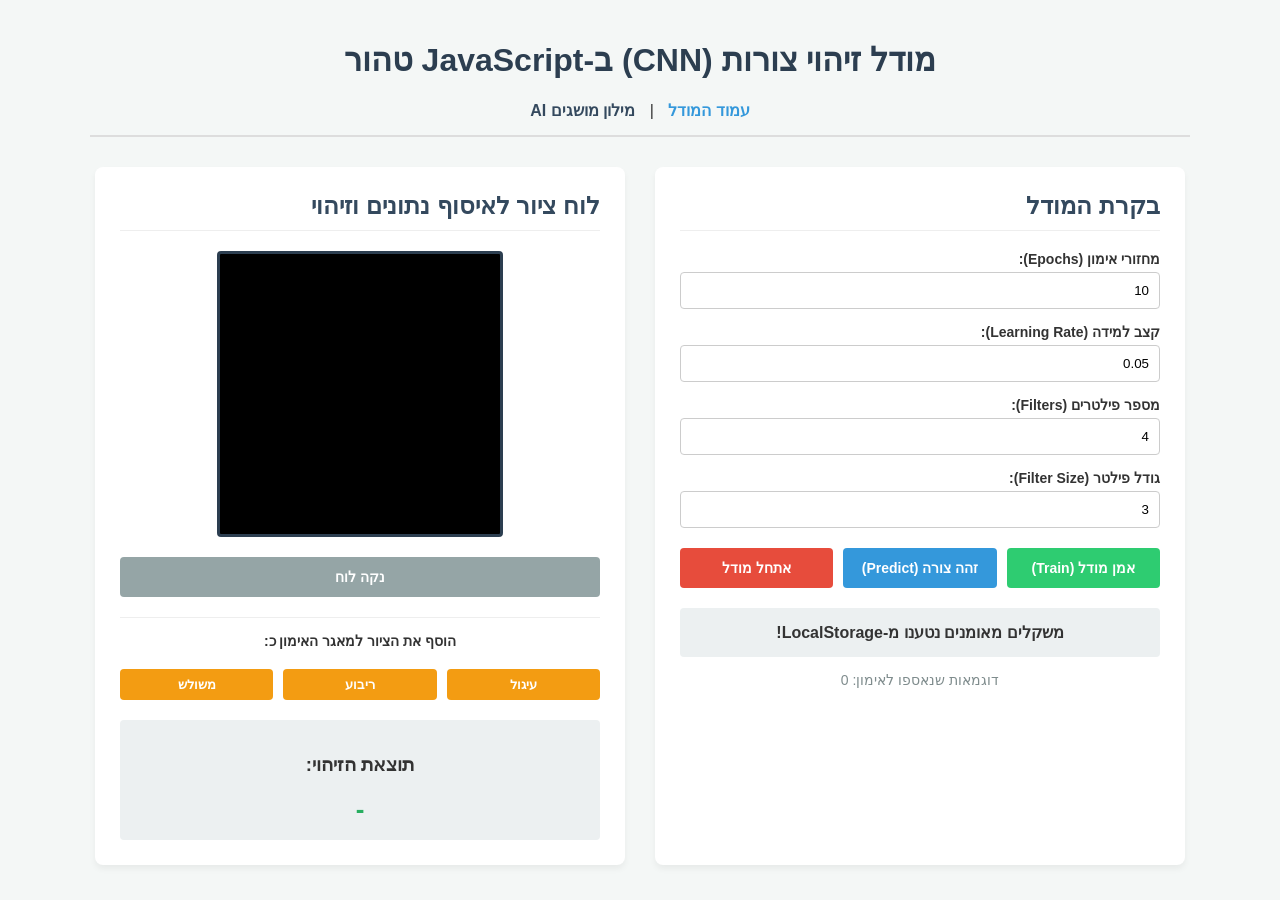
<file: index.html>
<!DOCTYPE html>
<html lang="he" dir="rtl">
<head>
    <meta charset="UTF-8">
    <meta name="viewport" content="width=device-width, initial-scale=1.0">
    <title>זיהוי צורות - CNN מהיסוד</title>
    <link rel="stylesheet" href="style.css">
</head>
<body>
    <div class="container">
        <header>
            <h1>מודל זיהוי צורות (CNN) ב-JavaScript טהור</h1>
            <nav>
                <a href="index.html" class="active">עמוד המודל</a> | 
                <a href="dictionary.html">מילון מושגים AI</a>
            </nav>
        </header>

        <main class="main-content">
            <section class="controls-panel">
                <h2>בקרת המודל</h2>
                <div class="control-group">
                    <label for="epochs">מחזורי אימון (Epochs):</label>
                    <input type="number" id="epochs" value="10" min="1">
                </div>
                <div class="control-group">
                    <label for="learningRate">קצב למידה (Learning Rate):</label>
                    <input type="number" id="learningRate" value="0.05" step="0.01" min="0.001">
                </div>
                <div class="control-group">
                    <label for="numFilters">מספר פילטרים (Filters):</label>
                    <input type="number" id="numFilters" value="4" min="1">
                </div>
                <div class="control-group">
                    <label for="filterSize">גודל פילטר (Filter Size):</label>
                    <input type="number" id="filterSize" value="3" min="2" max="5">
                </div>
                
                <div class="buttons-group">
                    <button id="btnTrain" class="btn btn-train">אמן מודל (Train)</button>
                    <button id="btnPredict" class="btn btn-predict">זהה צורה (Predict)</button>
                    <button id="btnReset" class="btn btn-reset">אתחל מודל</button>
                </div>
                <div id="statusUpdate" class="status-box">ממתין לפעולה...</div>
                
                <div class="data-stats">
                    <p>דוגמאות שנאספו לאימון: <span id="dataCount">0</span></p>
                </div>
            </section>

            <section class="canvas-panel">
                <h2>לוח ציור לאיסוף נתונים וזיהוי</h2>
                <div class="canvas-container">
                    <canvas id="paintCanvas" width="280" height="280"></canvas>
                </div>
                <div class="canvas-buttons">
                    <button id="btnClearCanvas" class="btn">נקה לוח</button>
                </div>
                
                <div class="add-data-group">
                    <h4>הוסף את הציור למאגר האימון כ:</h4>
                    <button onclick="addTrainingData(0)" class="btn btn-data">עיגול</button>
                    <button onclick="addTrainingData(1)" class="btn btn-data">ריבוע</button>
                    <button onclick="addTrainingData(2)" class="btn btn-data">משולש</button>
                </div>
                
                <div id="predictionResult" class="result-box">
                    <h3>תוצאת הזיהוי:</h3>
                    <p class="result-text">-</p>
                </div>
            </section>
        </main>
    </div>
    <script src="cnn.js"></script>
</body>
</html>
</file>
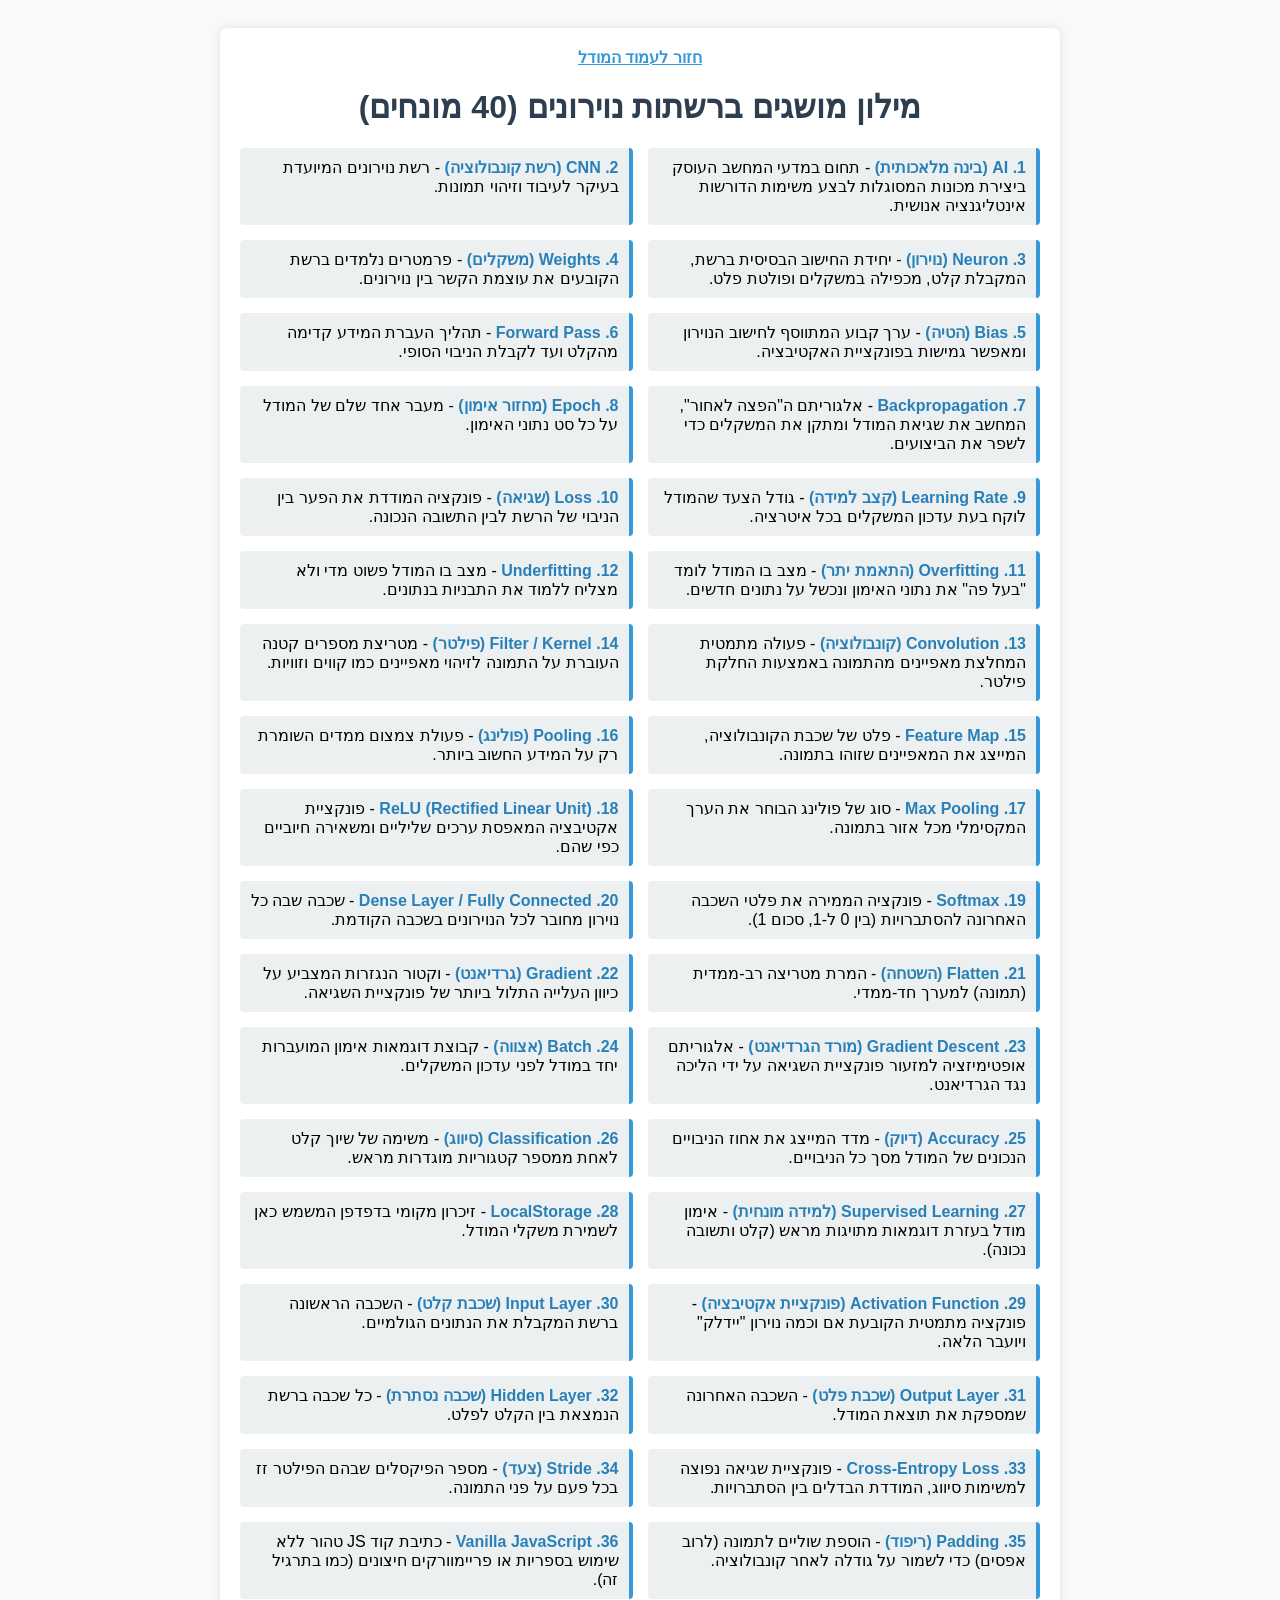
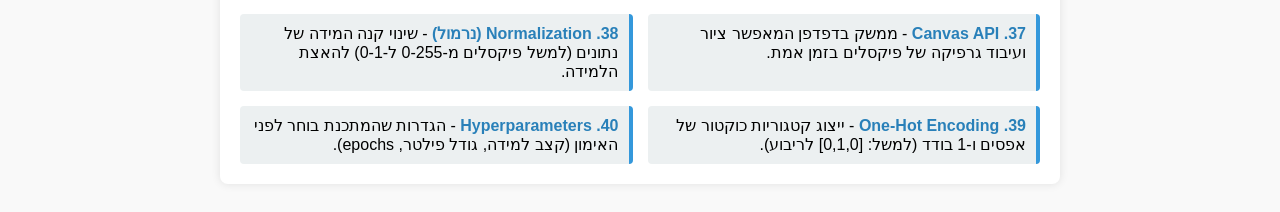
<file: dictionary.html>
<!DOCTYPE html>
<html lang="he" dir="rtl">
<head>
    <meta charset="UTF-8">
    <title>מילון מושגים - מודל AI</title>
    <style>
        body { font-family: Arial, sans-serif; background: #f9f9f9; padding: 20px; }
        .container { max-width: 800px; margin: auto; background: white; padding: 20px; border-radius: 8px; box-shadow: 0 0 10px rgba(0,0,0,0.1); }
        h1 { color: #2c3e50; text-align: center; }
        .grid { display: grid; grid-template-columns: 1fr 1fr; gap: 15px; }
        .term { background: #ecf0f1; padding: 10px; border-right: 4px solid #3498db; border-radius: 4px; }
        .term strong { color: #2980b9; }
        a { display: block; text-align: center; margin-bottom: 20px; color: #3498db; font-weight: bold; }
    </style>
</head>
<body>
    <div class="container">
        <a href="index.html">חזור לעמוד המודל</a>
        <h1>מילון מושגים ברשתות נוירונים (40 מונחים)</h1>
        <div class="grid">
            <div class="term"><strong>1. AI (בינה מלאכותית)</strong> - תחום במדעי המחשב העוסק ביצירת מכונות המסוגלות לבצע משימות הדורשות אינטליגנציה אנושית.</div>
            <div class="term"><strong>2. CNN (רשת קונבולוציה)</strong> - רשת נוירונים המיועדת בעיקר לעיבוד וזיהוי תמונות.</div>
            <div class="term"><strong>3. Neuron (נוירון)</strong> - יחידת החישוב הבסיסית ברשת, המקבלת קלט, מכפילה במשקלים ופולטת פלט.</div>
            <div class="term"><strong>4. Weights (משקלים)</strong> - פרמטרים נלמדים ברשת הקובעים את עוצמת הקשר בין נוירונים.</div>
            <div class="term"><strong>5. Bias (הטיה)</strong> - ערך קבוע המתווסף לחישוב הנוירון ומאפשר גמישות בפונקציית האקטיבציה.</div>
            <div class="term"><strong>6. Forward Pass</strong> - תהליך העברת המידע קדימה מהקלט ועד לקבלת הניבוי הסופי.</div>
            <div class="term"><strong>7. Backpropagation</strong> - אלגוריתם ה"הפצה לאחור", המחשב את שגיאת המודל ומתקן את המשקלים כדי לשפר את הביצועים.</div>
            <div class="term"><strong>8. Epoch (מחזור אימון)</strong> - מעבר אחד שלם של המודל על כל סט נתוני האימון.</div>
            <div class="term"><strong>9. Learning Rate (קצב למידה)</strong> - גודל הצעד שהמודל לוקח בעת עדכון המשקלים בכל איטרציה.</div>
            <div class="term"><strong>10. Loss (שגיאה)</strong> - פונקציה המודדת את הפער בין הניבוי של הרשת לבין התשובה הנכונה.</div>
            <div class="term"><strong>11. Overfitting (התאמת יתר)</strong> - מצב בו המודל לומד "בעל פה" את נתוני האימון ונכשל על נתונים חדשים.</div>
            <div class="term"><strong>12. Underfitting</strong> - מצב בו המודל פשוט מדי ולא מצליח ללמוד את התבניות בנתונים.</div>
            <div class="term"><strong>13. Convolution (קונבולוציה)</strong> - פעולה מתמטית המחלצת מאפיינים מהתמונה באמצעות החלקת פילטר.</div>
            <div class="term"><strong>14. Filter / Kernel (פילטר)</strong> - מטריצת מספרים קטנה העוברת על התמונה לזיהוי מאפיינים כמו קווים וזוויות.</div>
            <div class="term"><strong>15. Feature Map</strong> - פלט של שכבת הקונבולוציה, המייצג את המאפיינים שזוהו בתמונה.</div>
            <div class="term"><strong>16. Pooling (פולינג)</strong> - פעולת צמצום ממדים השומרת רק על המידע החשוב ביותר.</div>
            <div class="term"><strong>17. Max Pooling</strong> - סוג של פולינג הבוחר את הערך המקסימלי מכל אזור בתמונה.</div>
            <div class="term"><strong>18. ReLU (Rectified Linear Unit)</strong> - פונקציית אקטיבציה המאפסת ערכים שליליים ומשאירה חיוביים כפי שהם.</div>
            <div class="term"><strong>19. Softmax</strong> - פונקציה הממירה את פלטי השכבה האחרונה להסתברויות (בין 0 ל-1, סכום 1).</div>
            <div class="term"><strong>20. Dense Layer / Fully Connected</strong> - שכבה שבה כל נוירון מחובר לכל הנוירונים בשכבה הקודמת.</div>
            <div class="term"><strong>21. Flatten (השטחה)</strong> - המרת מטריצה רב-ממדית (תמונה) למערך חד-ממדי.</div>
            <div class="term"><strong>22. Gradient (גרדיאנט)</strong> - וקטור הנגזרות המצביע על כיוון העלייה התלול ביותר של פונקציית השגיאה.</div>
            <div class="term"><strong>23. Gradient Descent (מורד הגרדיאנט)</strong> - אלגוריתם אופטימיזציה למזעור פונקציית השגיאה על ידי הליכה נגד הגרדיאנט.</div>
            <div class="term"><strong>24. Batch (אצווה)</strong> - קבוצת דוגמאות אימון המועברות יחד במודל לפני עדכון המשקלים.</div>
            <div class="term"><strong>25. Accuracy (דיוק)</strong> - מדד המייצג את אחוז הניבויים הנכונים של המודל מסך כל הניבויים.</div>
            <div class="term"><strong>26. Classification (סיווג)</strong> - משימה של שיוך קלט לאחת ממספר קטגוריות מוגדרות מראש.</div>
            <div class="term"><strong>27. Supervised Learning (למידה מונחית)</strong> - אימון מודל בעזרת דוגמאות מתויגות מראש (קלט ותשובה נכונה).</div>
            <div class="term"><strong>28. LocalStorage</strong> - זיכרון מקומי בדפדפן המשמש כאן לשמירת משקלי המודל.</div>
            <div class="term"><strong>29. Activation Function (פונקציית אקטיבציה)</strong> - פונקציה מתמטית הקובעת אם וכמה נוירון "יידלק" ויועבר הלאה.</div>
            <div class="term"><strong>30. Input Layer (שכבת קלט)</strong> - השכבה הראשונה ברשת המקבלת את הנתונים הגולמיים.</div>
            <div class="term"><strong>31. Output Layer (שכבת פלט)</strong> - השכבה האחרונה שמספקת את תוצאת המודל.</div>
            <div class="term"><strong>32. Hidden Layer (שכבה נסתרת)</strong> - כל שכבה ברשת הנמצאת בין הקלט לפלט.</div>
            <div class="term"><strong>33. Cross-Entropy Loss</strong> - פונקציית שגיאה נפוצה למשימות סיווג, המודדת הבדלים בין הסתברויות.</div>
            <div class="term"><strong>34. Stride (צעד)</strong> - מספר הפיקסלים שבהם הפילטר זז בכל פעם על פני התמונה.</div>
            <div class="term"><strong>35. Padding (ריפוד)</strong> - הוספת שוליים לתמונה (לרוב אפסים) כדי לשמור על גודלה לאחר קונבולוציה.</div>
            <div class="term"><strong>36. Vanilla JavaScript</strong> - כתיבת קוד JS טהור ללא שימוש בספריות או פריימוורקים חיצונים (כמו בתרגיל זה).</div>
            <div class="term"><strong>37. Canvas API</strong> - ממשק בדפדפן המאפשר ציור ועיבוד גרפיקה של פיקסלים בזמן אמת.</div>
            <div class="term"><strong>38. Normalization (נרמול)</strong> - שינוי קנה המידה של נתונים (למשל פיקסלים מ-0-255 ל-0-1) להאצת הלמידה.</div>
            <div class="term"><strong>39. One-Hot Encoding</strong> - ייצוג קטגוריות כוקטור של אפסים ו-1 בודד (למשל: [0,1,0] לריבוע).</div>
            <div class="term"><strong>40. Hyperparameters</strong> - הגדרות שהמתכנת בוחר לפני האימון (קצב למידה, גודל פילטר, epochs).</div>
        </div>
    </div>
</body>
</html>
</file>
<file: style.css>
body {
    font-family: 'Segoe UI', Tahoma, Geneva, Verdana, sans-serif;
    background-color: #f4f7f6;
    margin: 0; padding: 0; color: #333;
}
.container { max-width: 1100px; margin: 0 auto; padding: 20px; }
header { text-align: center; margin-bottom: 30px; border-bottom: 2px solid #ddd; padding-bottom: 15px; }
header h1 { color: #2c3e50; }
nav a { text-decoration: none; color: #34495e; font-weight: bold; margin: 0 10px; }
nav a.active { color: #3498db; }
.main-content { display: flex; gap: 30px; justify-content: center; flex-wrap: wrap; }
section { background: white; padding: 25px; border-radius: 8px; box-shadow: 0 4px 6px rgba(0,0,0,0.05); flex: 1; min-width: 320px; max-width: 480px; }
h2 { margin-top: 0; color: #34495e; border-bottom: 1px solid #eee; padding-bottom: 10px; }
.control-group { margin-bottom: 15px; display: flex; flex-direction: column; }
.control-group label { margin-bottom: 5px; font-weight: 600; font-size: 14px; }
.control-group input { padding: 10px; border: 1px solid #ccc; border-radius: 4px; }
.buttons-group, .canvas-buttons, .add-data-group { margin-top: 20px; display: flex; gap: 10px; }
.add-data-group { flex-direction: row; align-items: center; justify-content: space-between; border-top: 1px solid #eee; padding-top: 15px; }
.add-data-group h4 { margin: 0; font-size: 14px; width: 100%; text-align: center; margin-bottom: 10px;}
.add-data-group { flex-wrap: wrap; }
.btn { flex: 1; padding: 12px; border: none; border-radius: 4px; font-weight: bold; cursor: pointer; font-size: 14px; transition: 0.2s; }
.btn-train { background-color: #2ecc71; color: white; }
.btn-predict { background-color: #3498db; color: white; }
.btn-reset { background-color: #e74c3c; color: white; }
.btn-data { background-color: #f39c12; color: white; padding: 8px; font-size: 13px;}
#btnClearCanvas { background-color: #95a5a6; color: white; }
.canvas-container { display: flex; justify-content: center; margin: 20px 0; }
canvas { border: 3px solid #2c3e50; background-color: #000; cursor: crosshair; border-radius: 4px; }
.status-box, .result-box { margin-top: 20px; padding: 15px; border-radius: 4px; background-color: #ecf0f1; font-weight: bold; text-align: center; }
.result-text { font-size: 26px; color: #27ae60; margin: 10px 0 0 0; }
.data-stats { margin-top: 15px; font-size: 14px; color: #7f8c8d; text-align: center; }
</file>
